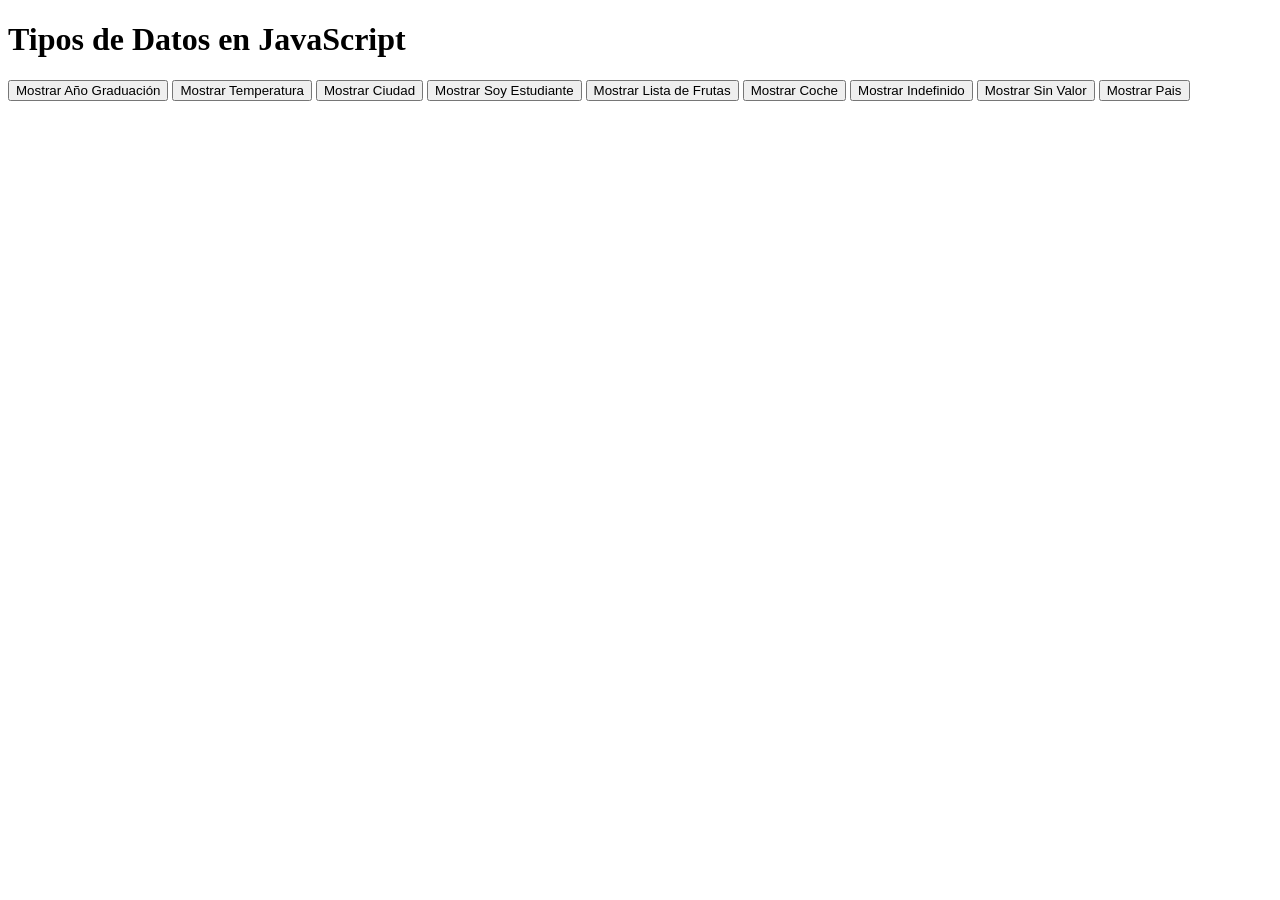
<file: 02_Proyecto_base_V2/index.html>
<!DOCTYPE html>
<html lang="es">

<head>
    <meta charset="UTF-8">
    <title>Tipos de Datos en JavaScript</title>
</head>

<body>

    <h1>Tipos de Datos en JavaScript</h1>
    <button onclick="mostrarAnioGraduacion()">Mostrar Año Graduación</button>
    <button onclick="mostrarTemperatura()">Mostrar Temperatura</button>
    <button onclick="mostrarCiudad()">Mostrar Ciudad</button>
    <button onclick="mostrarSoyEstudiante()">Mostrar Soy Estudiante</button>
    <button onclick="mostrarListaFrutas()">Mostrar Lista de Frutas</button>
    <button onclick="mostrarCoche()">Mostrar Coche</button>
    <button onclick="mostrarDatoIndefinido()">Mostrar Indefinido</button>
    <button onclick="mostrarSinValor()">Mostrar Sin Valor</button>
    <button onclick="mostrarConstantePais()">Mostrar Pais</button>

    <script src="static/js/script.js"></script>

</body>

</html>
</file>
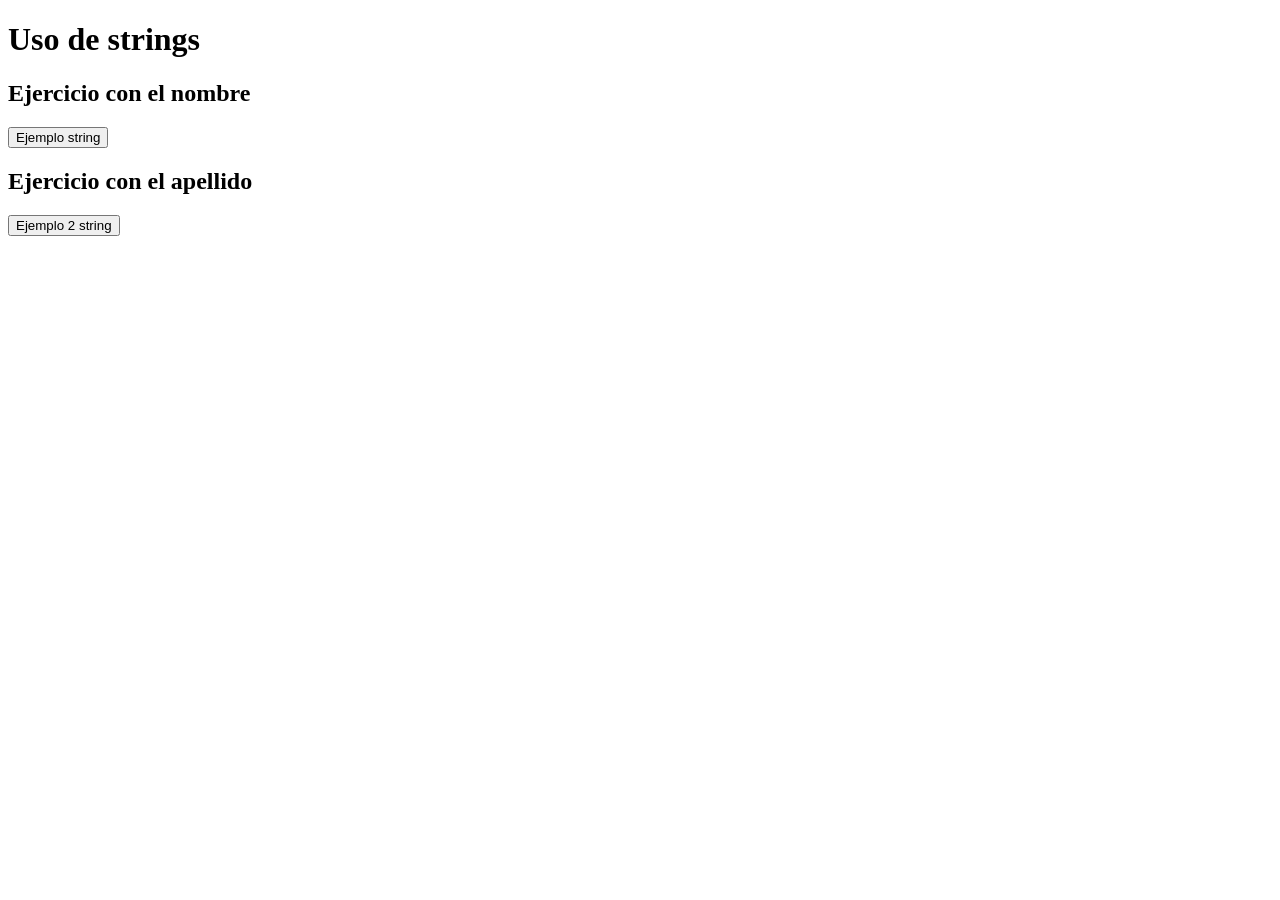
<file: 04_string/index.html>
<!DOCTYPE html>
<html lang="en">

<head>
    <meta charset="UTF-8">
    <meta name="viewport" content="width=div, initial-scale=1.0">
    <meta name="author" content="mauricioflores@liceovvh.cl">
    <title>String</title>
</head>

<body>
    <h1>Uso de strings</h1>
    <div>
        <h2>Ejercicio con el nombre</h2>
        <button onclick="usarString()">Ejemplo string</button>
    </div>
    <div>
        <h2>Ejercicio con el apellido</h2>
        <button onclick="usarStrings()">Ejemplo 2 string</button>
    </div>
    <script src="static/js/script.js"></script>
</body>

</html>
</file>
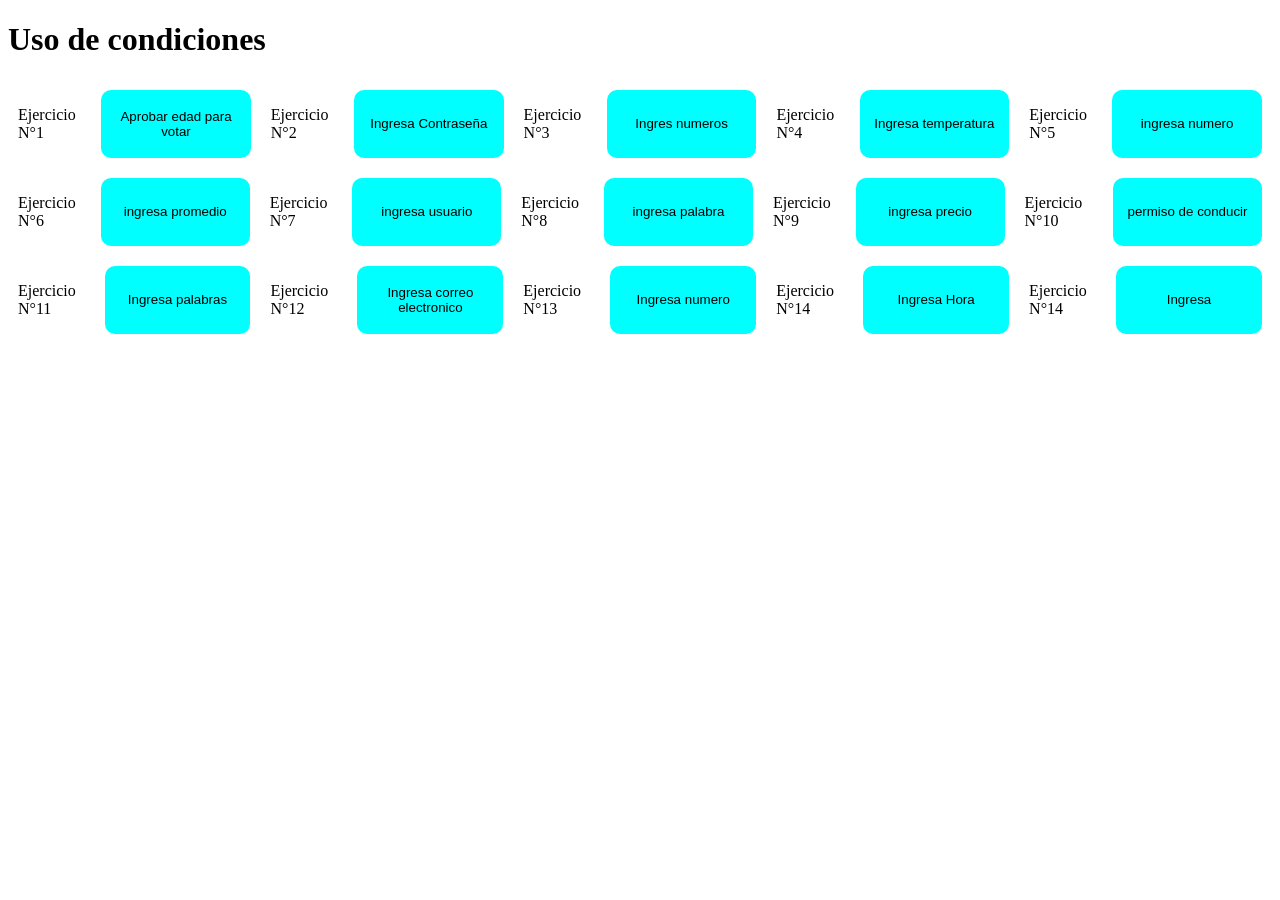
<file: 05_codiciones_if-else/index.html>
<!DOCTYPE html>
<html lang="en">

<head>
    <meta charset="UTF-8">
    <meta name="viewport" content="width=div, initial-scale=1.0">
    <meta name="author" content="mauricioflores@liceovvh.cl">
    <title>Desafios</title>
    <link rel="stylesheet" href="static/css/style.css">
</head>

<body>

    <main>
        <h1>Uso de condiciones</h1>
        <div class="fila">
            <p>Ejercicio N°1</p>
            <button onclick="edadVotar()">Aprobar edad para votar</button>
            <p>Ejercicio N°2</p>
            <button onclick="contraseña()">Ingresa Contraseña</button>
            <p>Ejercicio N°3</p>
            <button onclick="parimpar()">Ingres numeros</button>
            <p>Ejercicio N°4</p>
            <button onclick="temperatura()">Ingresa temperatura</button>
            <p>Ejercicio N°5</p>
            <button onclick="dosnumeros()">ingresa numero</button>
        </div>
        <div class="fila-1">
            <p>Ejercicio N°6</p>
            <button onclick="promedio()">ingresa promedio</button>
            <p>Ejercicio N°7</p>
            <button onclick="Admin()">ingresa usuario</button>
            <p>Ejercicio N°8</p>
            <button onclick="letraA()">ingresa palabra</button>
            <p>Ejercicio N°9</p>
            <button onclick="descuentoProducto()">ingresa precio</button>
            <p>Ejercicio N°10</p>
            <button onclick="permisoParaConducir()">permiso de conducir</button>
        </div>
        <div class="fila-2">
            <p>Ejercicio N°11</p>
            <button onclick="encontrarPalabraLarga()">Ingresa palabras</button>
            <p>Ejercicio N°12</p>
            <button onclick="validarCorreo()">Ingresa correo electronico</button>
            <p>Ejercicio N°13</p>
            <button onclick="validarNumeros()">Ingresa numero</button>
            <p>Ejercicio N°14</p>
            <button onclick="ingresarHora()">Ingresa Hora</button>
            <p>Ejercicio N°14</p>
            <button onclick="ingresarPalabra2()">Ingresa </button>
        </div>
    </main>


    <script src="static/js/script.js"></script>
</body>

</html>
</file>
<file: 05_codiciones_if-else/static/css/style.css>
button {
    background-color: aqua;
    padding: 10px;
    border-radius: 10px;
    border: none;
    width: 200px;
    text-align: center;
    margin: 10px;
}

.fila {
    display: flex;
}

.fila-1 {
    display: flex;
}

.fila-2 {
    display: flex;
}

p {
    padding: 10px;
}
</file>
